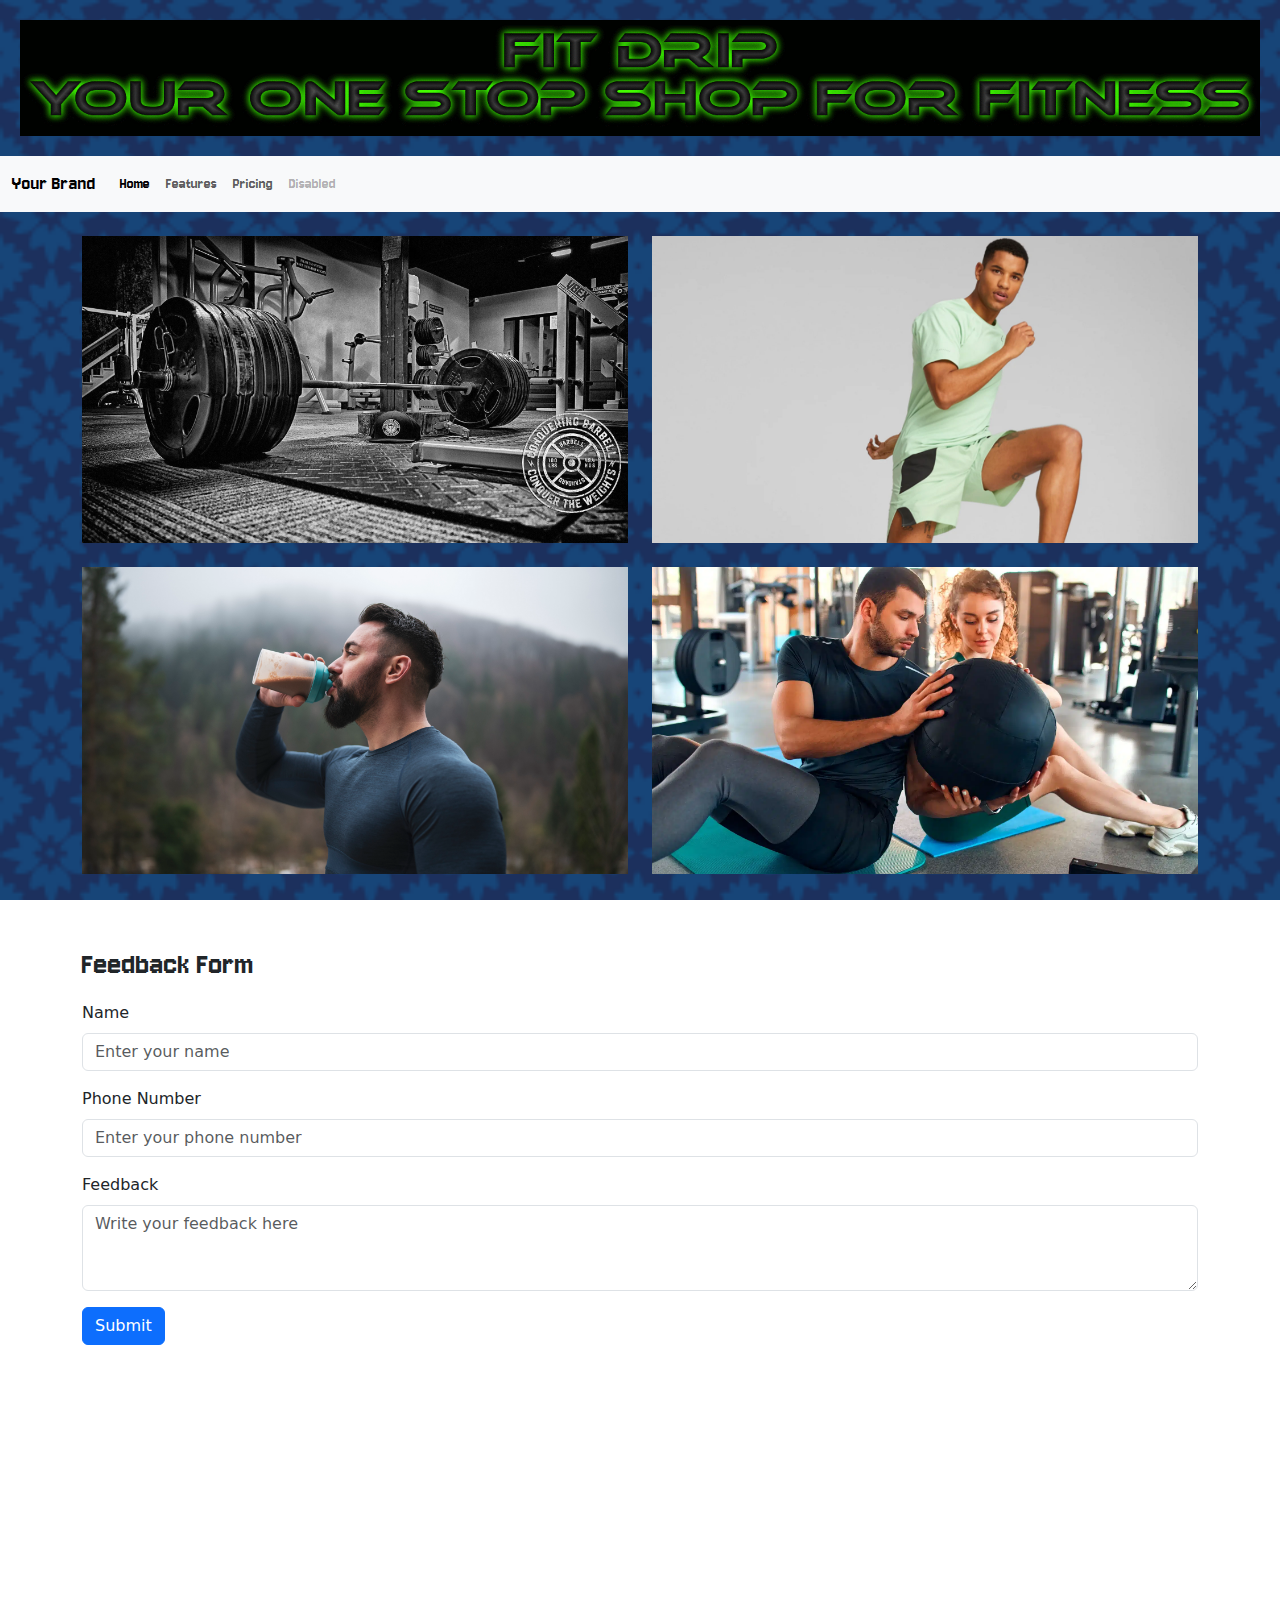
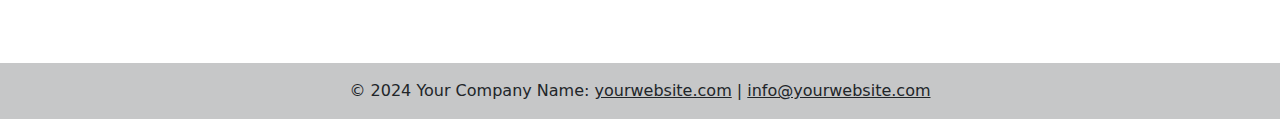
<file: index.html>
<!DOCTYPE html>
<html lang="en">
<head>
    <meta charset="UTF-8">
    <meta name="viewport" content="width=device-width, initial-scale=1.0">
    <title>Your Website Title</title>
    <link rel="preconnect" href="https://fonts.googleapis.com">
    <link rel="preconnect" href="https://fonts.gstatic.com" crossorigin>
    <link href="https://fonts.googleapis.com/css2?family=Jersey+10&display=swap" rel="stylesheet">
    <link rel="stylesheet" href="styles.css"> <!-- Your custom stylesheet should be last -->
    <link href="https://cdn.jsdelivr.net/npm/bootstrap@5.1.3/dist/css/bootstrap.min.css" rel="stylesheet">
    <script src="https://stackpath.bootstrapcdn.com/bootstrap/5.1.3/js/bootstrap.bundle.min.js"></script>
    <link rel="stylesheet" href="custom_styles.css">
    
</head>
<body>
  <div class="header">
    <img src="logo.gif" alt="Fit Drip Logo" class="header-logo">
  </div>
    <!-- Navigation Menu -->
    <nav class="navbar navbar-expand-lg navbar-light bg-light">
        <div class="container-fluid">
            <a class="navbar-brand" href="#">Your Brand</a>
            <button class="navbar-toggler" type="button" data-bs-toggle="collapse" data-bs-target="#navbarNav" aria-controls="navbarNav" aria-expanded="false" aria-label="Toggle navigation">
                <span class="navbar-toggler-icon"></span>
            </button>
            <div class="collapse navbar-collapse" id="navbarNav">
                <ul class="navbar-nav">
                    <li class="nav-item">
                        <a class="nav-link active" aria-current="page" href="#">Home</a>
                    </li>
                    <li class="nav-item">
                        <a class="nav-link" href="#">Features</a>
                    </li>
                    <li class="nav-item">
                        <a class="nav-link" href="#">Pricing</a>
                    </li>
                    <li class="nav-item">
                        <a class="nav-link disabled" href="#" tabindex="-1" aria-disabled="true">Disabled</a>
                    </li>
                </ul>
            </div>
        </div>
    </nav>

    <!-- Section for Photos -->
    <div class="container mt-4">
        <div class="row">
            <div class="col-lg-6 mb-4">
                <a href="#">
                    <img src="equipment.png" class="img-fluid" alt="Responsive image">
                </a>
            </div>
            <div class="col-lg-6 mb-4">
                <a href="#">
                    <img src="apparel.png" class="img-fluid" alt="Responsive image">
                </a>
            </div>
            <div class="col-lg-6 mb-4">
                <a href="#">
                    <img src="supplements.png" class="img-fluid" alt="Responsive image">
                </a>
            </div>
            <div class="col-lg-6 mb-4">
                <a href="#">
                    <img src="Programs.png" class="img-fluid" alt="Responsive image">
                </a>
            </div>
        </div>
    </div>
    
    <div class="container my-5">
      <h2 class="mb-3">Feedback Form</h2>
      <form>
          <div class="mb-3">
              <label for="userName" class="form-label">Name</label>
              <input type="text" class="form-control" id="userName" placeholder="Enter your name">
          </div>
          <div class="mb-3">
              <label for="userPhone" class="form-label">Phone Number</label>
              <input type="tel" class="form-control" id="userPhone" placeholder="Enter your phone number">
          </div>
          <div class="mb-3">
              <label for="feedbackText" class="form-label">Feedback</label>
              <textarea class="form-control" id="feedbackText" rows="3" placeholder="Write your feedback here"></textarea>
          </div>
          <button type="submit" class="btn btn-primary">Submit</button>
      </form>
  </div>
  <div class="container my-5 history-text">
    <h2>History of Fit Drip</h2>
    <p>
        Fit Drip has a rich history of helping people achieve their fitness goals with state-of-the-art hydration and nutrition solutions. Founded in [Year], Fit Drip has continually innovated to provide top-notch products tailored for athletic performance.
    </p>
    <p>
        From our humble beginnings in [Location], where we first introduced our signature electrolyte-packed drinks, to our expansion into global markets, Fit Drip's journey is a story of passion and perseverance. We’ve been dedicated to supporting athletes from all walks of life, helping them maintain optimal hydration and nutrition.
    </p>`
    <!-- Add more paragraphs as needed -->
</div>
    <!-- Footer -->
    <footer class="bg-light text-center text-lg-start">
      <div class="text-center p-3" style="background-color: rgba(0, 0, 0, 0.2);">
          © 2024 Your Company Name: 
          <a class="text-dark" href="#">yourwebsite.com</a> |
          <a class="text-dark" href="mailto:info@yourwebsite.com">info@yourwebsite.com</a>
      </div>
  </footer>
  
    
</body>
</html>
</file>
<file: custom_styles.css>
/* Custom Stylesheet: custom-styles.css */

/* Selector 1: Custom style for all paragraphs */
.custom-pattern {
    background-image: url('images/pattern.png');
    background-repeat: repeat;
}

/* Selector 2: Custom style for navigation bar */
.nav-custom {
    background-color: #3e4449;
    color: #ffffff;
}

/* Selector 3: Custom style for buttons */
.btn-custom {
    background-color: #00cc66;
    border: none;
    color: #ffffff;
}

/* Selector 4: Custom style for footer */
.footer-custom {
    background-color: #333333;
    color: #ffffff;
    padding: 20px 0;
}
</file>
<file: styles.css>
body, button, input, textarea {
    font-family: 'Jersey 10', sans-serif;
}

/* Additionally, to ensure maximum coverage, 
   override Bootstrap styles for headings and navbar that may not be inheriting the body font */
h1, h2, h3, h4, h5, h6, .navbar {
    font-family: 'Jersey 10', sans-serif !important;
}
.header {
    grid-column: 1 / -1;
    text-align: center;
    padding: 20px;
  }
  
  .header-title {
    margin: 0;
    font-size: 30px;
  }
  
  .header-description {
    margin: 10px 0 0;
    font-size: 16px;
    color: #555;
  }
  
  .header-logo {
    width: 100%;
    height: auto;
    display: block;
    margin: 0 auto;
  }
  body {
    font-family: 'Jersey 10', sans-serif;
}
#carouselExampleIndicators {
    width: 50%;  /* Adjust width as necessary */
    margin: auto; /* Center the carousel if less than 100% width */
}

.carousel-item img {
    width: 100%; /* Ensure the image covers the full width of the carousel */
    height: 300px; /* Adjust height as necessary */
    object-fit: cover; /* This ensures the image covers the area without distorting aspect ratio */
}
body {
    background-image: url('moroccan-flower-dark.png'); /* Path to your background image */
    background-repeat: repeat; /* Makes the background tile throughout the page */
    background-attachment: fixed; /* Optional: Keeps the background fixed during scrolling */
    background-size: cover; /* Optional: Adjust depending on your specific needs */
}
.history-text {
    color: white; /* Dark blue color */
}
</file>
